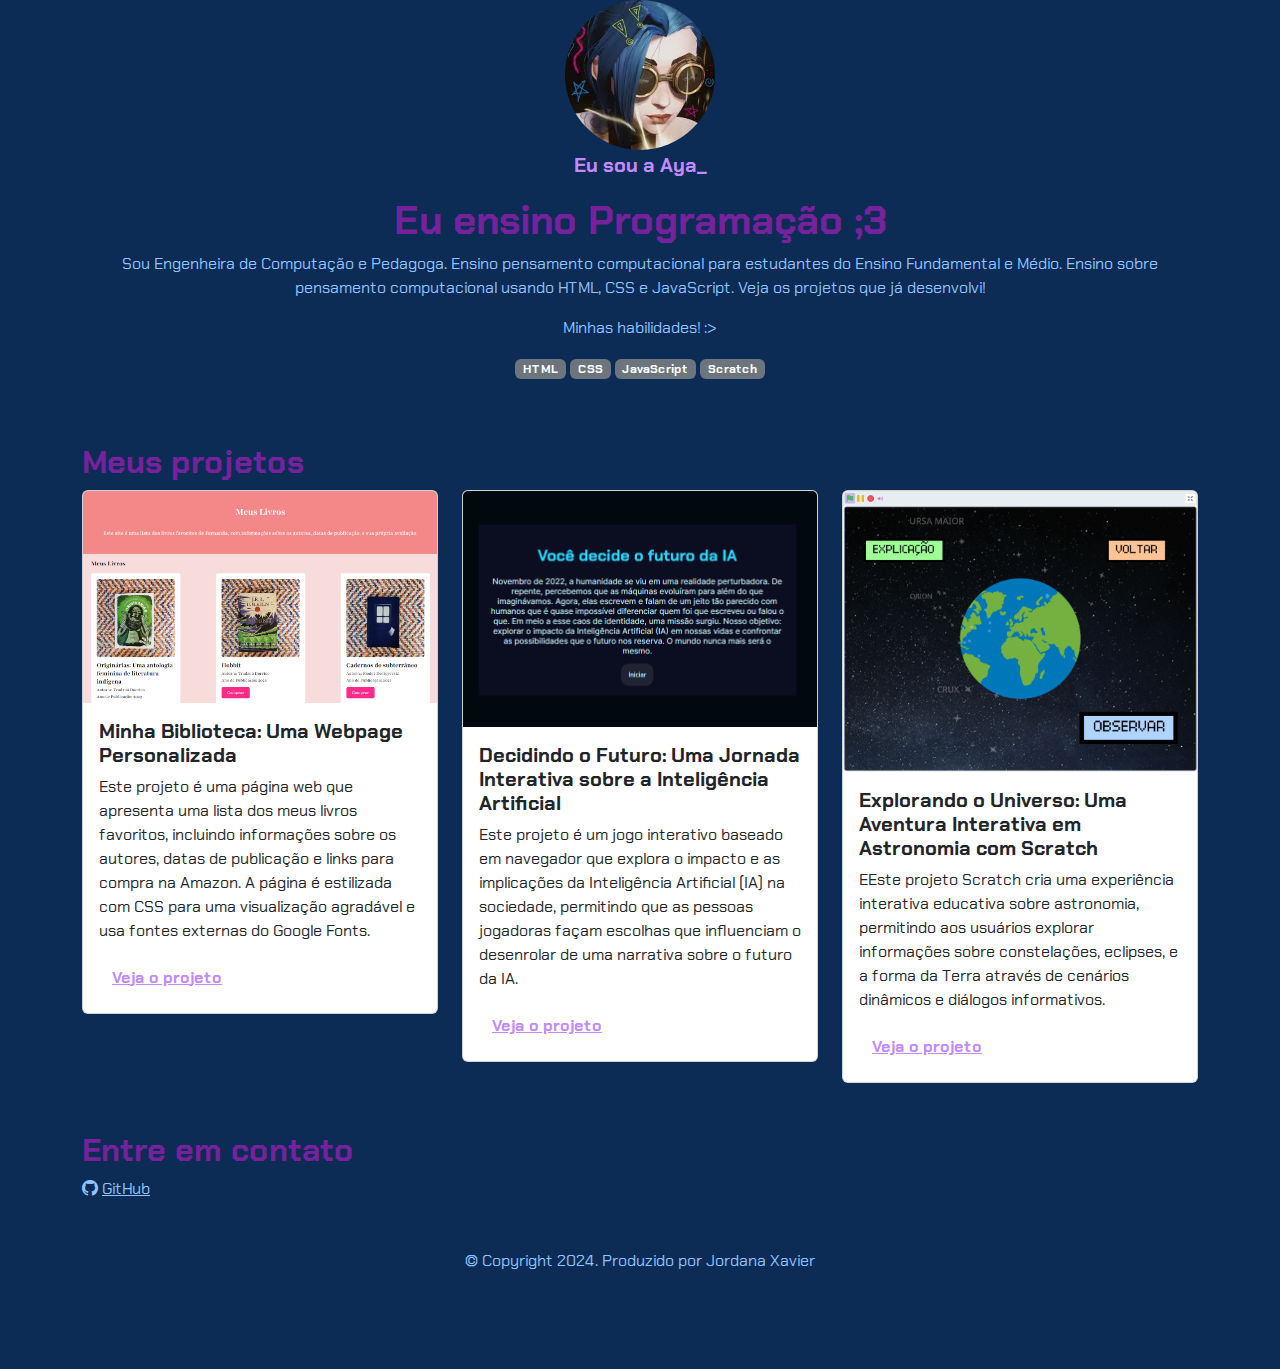
<file: index.html>
<!DOCTYPE html>
<html lang="pt-br">

<head>
    <meta charset="UTF-8">
    <meta name="viewport" content="width=device-width, initial-scale=1.0">
    <link href="https://cdn.jsdelivr.net/npm/bootstrap@5.3.2/dist/css/bootstrap.min.css" rel="stylesheet">
    <link rel="stylesheet" href="https://cdn.jsdelivr.net/npm/bootstrap-icons@1.11.3/font/bootstrap-icons.min.css">
    <link rel="stylesheet" href="style.css">
    <title>Portfólio da Aya! :D </title>
</head>

<body>
    <header class="container text-center">
        <img src="img/avatar-perfil.png" alt="avatar da Aya" class="rounded-circle" width="150" height="150"
            srcset="">
        <p class="lead">Eu sou a Aya_</p>
        <h1>Eu ensino Programação ;3</h1>
        <p>Sou Engenheira de Computação e Pedagoga. Ensino pensamento computacional para estudantes do Ensino
            Fundamental e Médio. Ensino sobre pensamento computacional usando HTML, CSS e JavaScript. Veja os projetos
            que já desenvolvi!</p>
        <p>Minhas habilidades! :> </p>
        <div>
            <p class="badge bg-secondary">HTML</p>
            <p class="badge bg-secondary">CSS</p>
            <p class="badge bg-secondary">JavaScript</p>
            <p class="badge bg-secondary">Scratch</p>
        </div>
    </header>
    <main class="container mt-5">
        <h2>Meus projetos</h2>
        <div class="row">
            <!-- Projeto 1 -->
            <div class="col-md-4">
                <div class="card">
                    <img src="img/projeto-1.png" class="card-img-top" alt="Imagem do projeto de biblioteca virtual">
                    <div class="card-body">
                        <h5 class="card-title">Minha Biblioteca: Uma Webpage Personalizada</h5>
                        <p class="card-text">Este projeto é uma página web que apresenta uma lista dos meus livros
                            favoritos, incluindo informações sobre os autores, datas de publicação e links para compra
                            na Amazon. A página é estilizada com CSS para uma visualização agradável e usa fontes
                            externas do Google Fonts.
                        </p>
                        <button type="button" class="btn btn-link" data-bs-toggle="modal" data-bs-target="#modal1">Veja
                            o projeto</button>
                    </div>
                </div>
            </div>
            <!-- Projeto 2 -->
            <div class="col-md-4">
                <div class="card">
                    <img src="img/projeto-2.png" class="card-img-top" alt="Imagem do projeto de biblioteca virtual">
                    <div class="card-body">
                        <h5 class="card-title">Decidindo o Futuro: Uma Jornada Interativa sobre a Inteligência
                            Artificial</h5>
                        <p class="card-text">Este projeto é um jogo interativo baseado em navegador que explora o
                            impacto e as implicações da Inteligência Artificial (IA) na sociedade, permitindo que as
                            pessoas jogadoras façam escolhas que influenciam o desenrolar de uma narrativa sobre o
                            futuro da IA.</p>
                        <button type="button" class="btn btn-link" data-bs-toggle="modal" data-bs-target="#modal2">Veja
                            o projeto</button>
                    </div>
                </div>
            </div>

            <!-- Projeto 3 -->
            <div class="col-md-4">
                <div class="card">
                    <img src="img/projeto-3.png" class="card-img-top" alt="Imagem do projeto de biblioteca virtual">
                    <div class="card-body">
                        <h5 class="card-title">Explorando o Universo: Uma Aventura Interativa em Astronomia com Scratch
                        </h5>
                        <p class="card-text">EEste projeto Scratch cria uma experiência interativa educativa sobre
                            astronomia, permitindo aos usuários explorar informações sobre constelações, eclipses, e a
                            forma da Terra através de cenários dinâmicos e diálogos informativos.
                        </p>
                        <button type="button" class="btn btn-link" data-bs-toggle="modal" data-bs-target="#modal3">Veja
                            o projeto</button>
                    </div>
                </div>
            </div>
        </div>
    </main>

    <!-- Modal 1 -->
    <div class="modal" id="modal1" tabindex="-1">
        <div class="modal-dialog">
            <div class="modal-content">
                <div class="modal-header">
                    <h5 class="modal-title">Minha Biblioteca: Uma Webpage Personalizada</h5>
                    <button type="button" class="btn-close" data-bs-dismiss="modal" aria-label="Close"></button>
                </div>
                <div class="modal-body">
                    <p>O projeto é uma página web criada com HTML e CSS, destinada a exibir uma coleção pessoal de
                        livros favoritos. O objetivo é criar um ambiente virtual onde seja possível compartilhar
                        seus livros preferidos, fornecendo uma descrição breve de cada um, incluindo o autor, o ano
                        de publicação e uma opção de compra.</p>
                    <p>A estrutura do site é baseada em HTML, que define a semântica e o layout do conteúdo,
                        enquanto o CSS é usado para estilizar a página visualmente, incluindo cores, tipografia e a
                        disposição dos elementos.</p>
                    <p>O HTML organiza o conteúdo em um cabeçalho com o título do site, seguido por uma divisão
                        principal (.container) que apresenta o propósito do site e a coleção de livros em uma seção
                        flexível (.livros). Cada livro é destacado em seu próprio contêiner (.livro), mostrando uma
                        imagem da capa, detalhes do livro e um link de compra. O design responsivo é garantido pelo
                        uso de uma meta tag viewport e um layout flexível que se adapta a diferentes tamanhos de
                        tela.</p>
                    <p>O CSS personaliza o visual do site, usando variáveis para cores, estilizando o texto com uma
                        fonte importada do Google Fonts e aplicando um esquema de cores suaves e botões interativos.
                        O uso de HTML e CSS é importante pois assim é possível criar um site acessível e
                        esteticamente agradável sem a necessidade de scripts complexos, com foco na usabilidade e na
                        experiência da pessoa usuária. A escolha da tipografia e do esquema de cores contribui para
                        a atmosfera acolhedora do site, incentivando a exploração da coleção de livros.</p>
                    <img src="img/projeto-1.png" class="img-fluid w-100"
                        alt="Imagem representativa do projeto de uma biblioteca online">
                </div>
                <div class="modal-footer">
                    <a href="projeto 1/index.html">Ver projeto ao vivo</a>
                    <a href="https://github.com/femascheti/minhas-leituras">Ver código do projeto</a>
                </div>
            </div>
        </div>
    </div>
    <!-- Modal 2 -->
    <div class="modal" id="modal2" tabindex="-1">
        <div class="modal-dialog">
            <div class="modal-content">
                <div class="modal-header">
                    <h5 class="modal-title">Minha Biblioteca: Uma Webpage Personalizada</h5>
                    <button type="button" class="btn-close" data-bs-dismiss="modal" aria-label="Close"></button>
                </div>
                <div class="modal-body">
                    <p>O projeto consiste em uma aplicação web interativa, desenvolvida com HTML, CSS, e JavaScript, que
                        simula uma experiência narrativa centrada no tema da Inteligência Artificial. O objetivo é
                        engajar os jogadores em um cenário fictício que aborda o avanço da IA e suas possíveis
                        consequências para a humanidade, destacando a importância da reflexão ética sobre a tecnologia.
                    </p>
                    <p>O HTML estrutura o conteúdo da página, dividindo-o em seções como a tela inicial, caixa de
                        perguntas, alternativas de resposta, e o resultado final baseado nas escolhas do jogador. O CSS
                        é utilizado para estilizar a página, empregando um esquema de cores futurista e layout
                        responsivo para melhorar a experiência do usuário. JavaScript é usado para adicionar
                        interatividade ao jogo, manipulando o DOM para atualizar o conteúdo da página conforme as
                        escolhas do jogador, e determinando o fluxo da narrativa através de uma série de perguntas e
                        respostas.</p>
                    <p>O HTML organiza o conteúdo em um cabeçalho com o título do site, seguido por uma divisão
                        principal (.container) que apresenta o propósito do site e a coleção de livros em uma seção
                        flexível (.livros). Cada livro é destacado em seu próprio contêiner (.livro), mostrando uma
                        imagem da capa, detalhes do livro e um link de compra. O design responsivo é garantido pelo
                        uso de uma meta tag viewport e um layout flexível que se adapta a diferentes tamanhos de
                        tela.</p>
                    <p>Os scripts JavaScript incluem módulos para gerar nomes aleatórios, definir as perguntas e as
                        lógicas de jogo, como iniciar o jogo, apresentar perguntas e alternativas, processar as escolhas
                        dos jogadores, e exibir o resultado final. Este design modular facilita a manutenção e a
                        expansão futura do jogo. A importância das ferramentas utilizadas (HTML, CSS, JavaScript) reside
                        na criação de uma experiência interativa que não apenas entretém, mas também educa os jogadores
                        sobre a complexidade ética e social da IA, incentivando a reflexão crítica sobre o papel da
                        tecnologia em nossas vidas.
                    </p>
                    <img src="img/projeto-2.png" class="img-fluid w-100"
                        alt="Imagem representativa do projeto de uma biblioteca online">
                </div>
                <div class="modal-footer">
                    <a href="https://femascheti.github.io/tecnicas-computacionais-refletindo-sobre-ia/">Ver projeto ao
                        vivo</a>
                    <a href="https://github.com/femascheti/tecnicas-computacionais-refletindo-sobre-ia">Ver código do
                        projeto</a>
                </div>
            </div>
        </div>
    </div>

    <!-- Modal 3 -->
    <div class="modal" id="modal3" tabindex="-1">
        <div class="modal-dialog">
            <div class="modal-content">
                <div class="modal-header">
                    <h5 class="modal-title">Minha Biblioteca: Uma Webpage Personalizada</h5>
                    <button type="button" class="btn-close" data-bs-dismiss="modal" aria-label="Close"></button>
                </div>
                <div class="modal-body">
                    <p>O projeto é uma aplicação educativa interativa focada em ensinar conceitos básicos de
                        astronomia. Utiliza uma série de scripts associados a diferentes atores (sprites) e
                        cenários para criar uma experiência de aprendizado envolvente. O objetivo é familiarizar
                        os usuários com tópicos como as fases da Lua, eclipses, a visibilidade de diferentes
                        constelações dependendo da localização geográfica na Terra, e a forma da Terra, através
                        de interações e visualizações dinâmicas.</p>
                    <p>Cada ator no projeto possui scripts que definem seu comportamento em resposta a eventos
                        específicos, como o início do programa (quando a bandeira é clicada), cliques do
                        usuário, ou mensagens recebidas. Estes eventos desencadeiam ações como mudanças de
                        cenário, movimentos de atores, exibição ou ocultação de atores, e a apresentação de
                        diálogos informativos. Por exemplo, ao clicar em determinados atores, os usuários podem
                        "receber" uma prova, o que leva a uma mudança de cenário e a exibição de informações
                        relevantes ou a visualização de uma constelação específica.</p>
                    <p>A importância das ferramentas utilizadas, como os blocos de código visual do Scratch,
                        reside na sua acessibilidade e na capacidade de engajar aprendizes de diferentes idades
                        no pensamento computacional e na exploração de conceitos científicos de forma
                        interativa. O uso de cenários, movimentos, e diálogos dinâmicos ajuda a criar uma
                        experiência de aprendizado mais rica e memorável, encorajando os usuários a explorar e
                        interagir com o conteúdo de maneira ativa, em vez de passivamente.</p>
                    <img src="img/projeto-3.png" alt="Projeto 3" class="img-fluid w-100">
                </div>
                <div class="modal-footer">
                    <a href="https://scratch.mit.edu/projects/951732825/">Ver projeto ao vivo</a>
                </div>
            </div>
        </div>
    </div>
    <footer class="container py-5">
        <h2>Entre em contato</h2>
        <div>
            <i class="bi bi-github"></i>
            <a href="https://github.com/femascheti">GitHub</a>
        </div>
        <p class="my-5 text-center">© Copyright 2024. Produzido por Jordana Xavier</p>
    </footer>

    <script src="https://cdn.jsdelivr.net/npm/bootstrap@5.3.2/dist/js/bootstrap.bundle.min.js"></script>
</body>

</html>
</file>
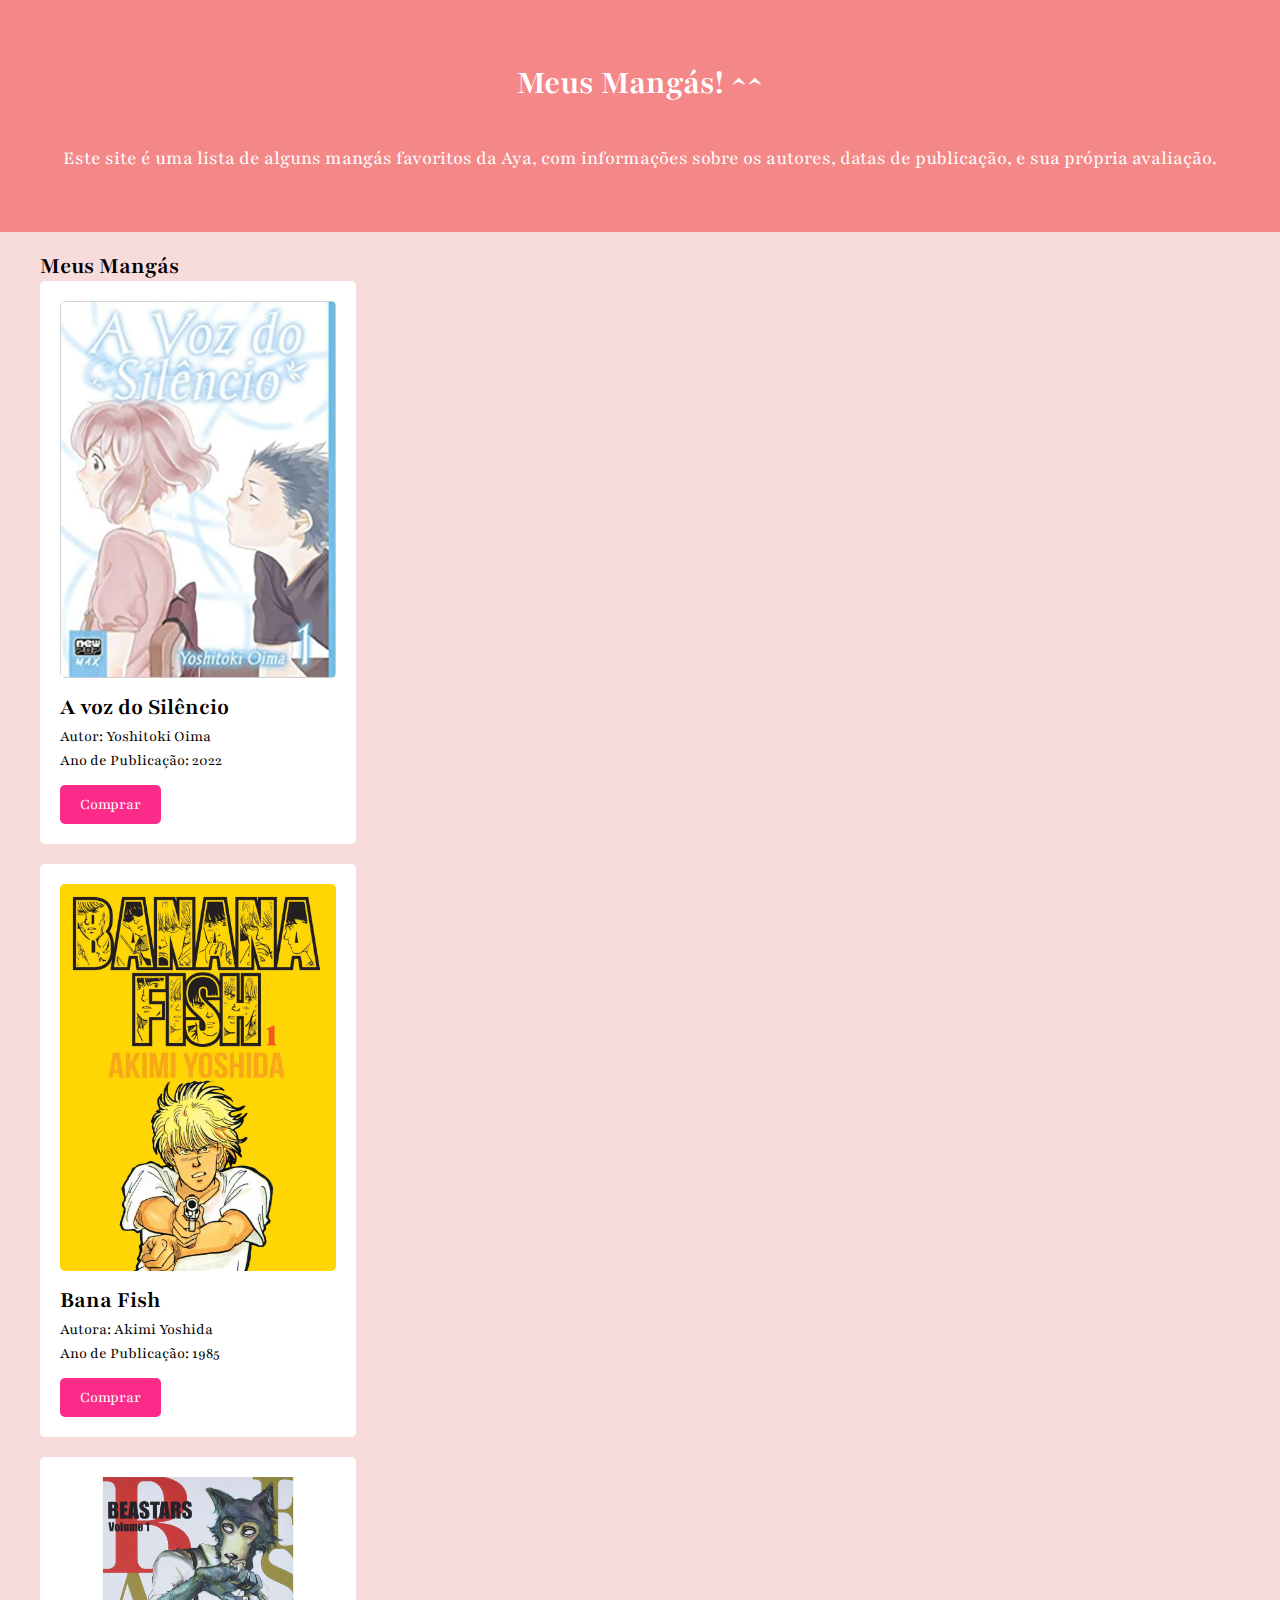
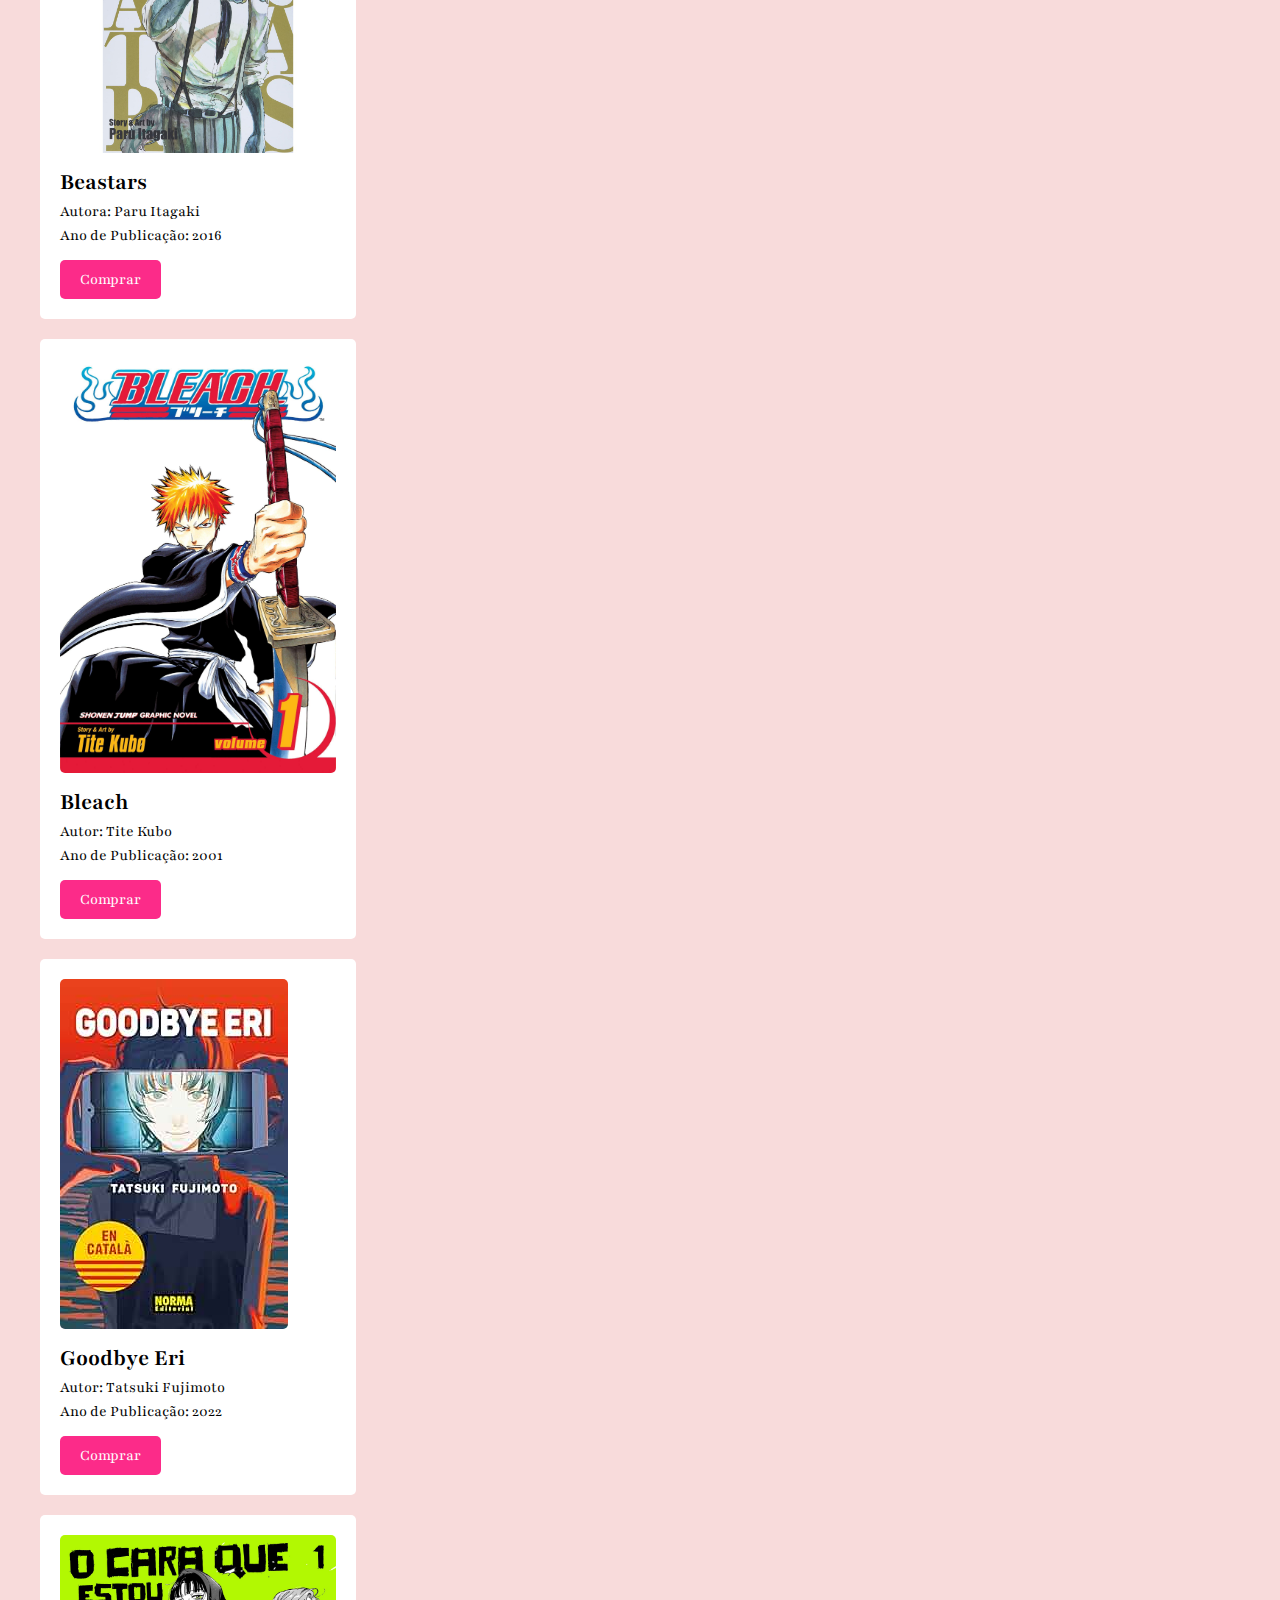
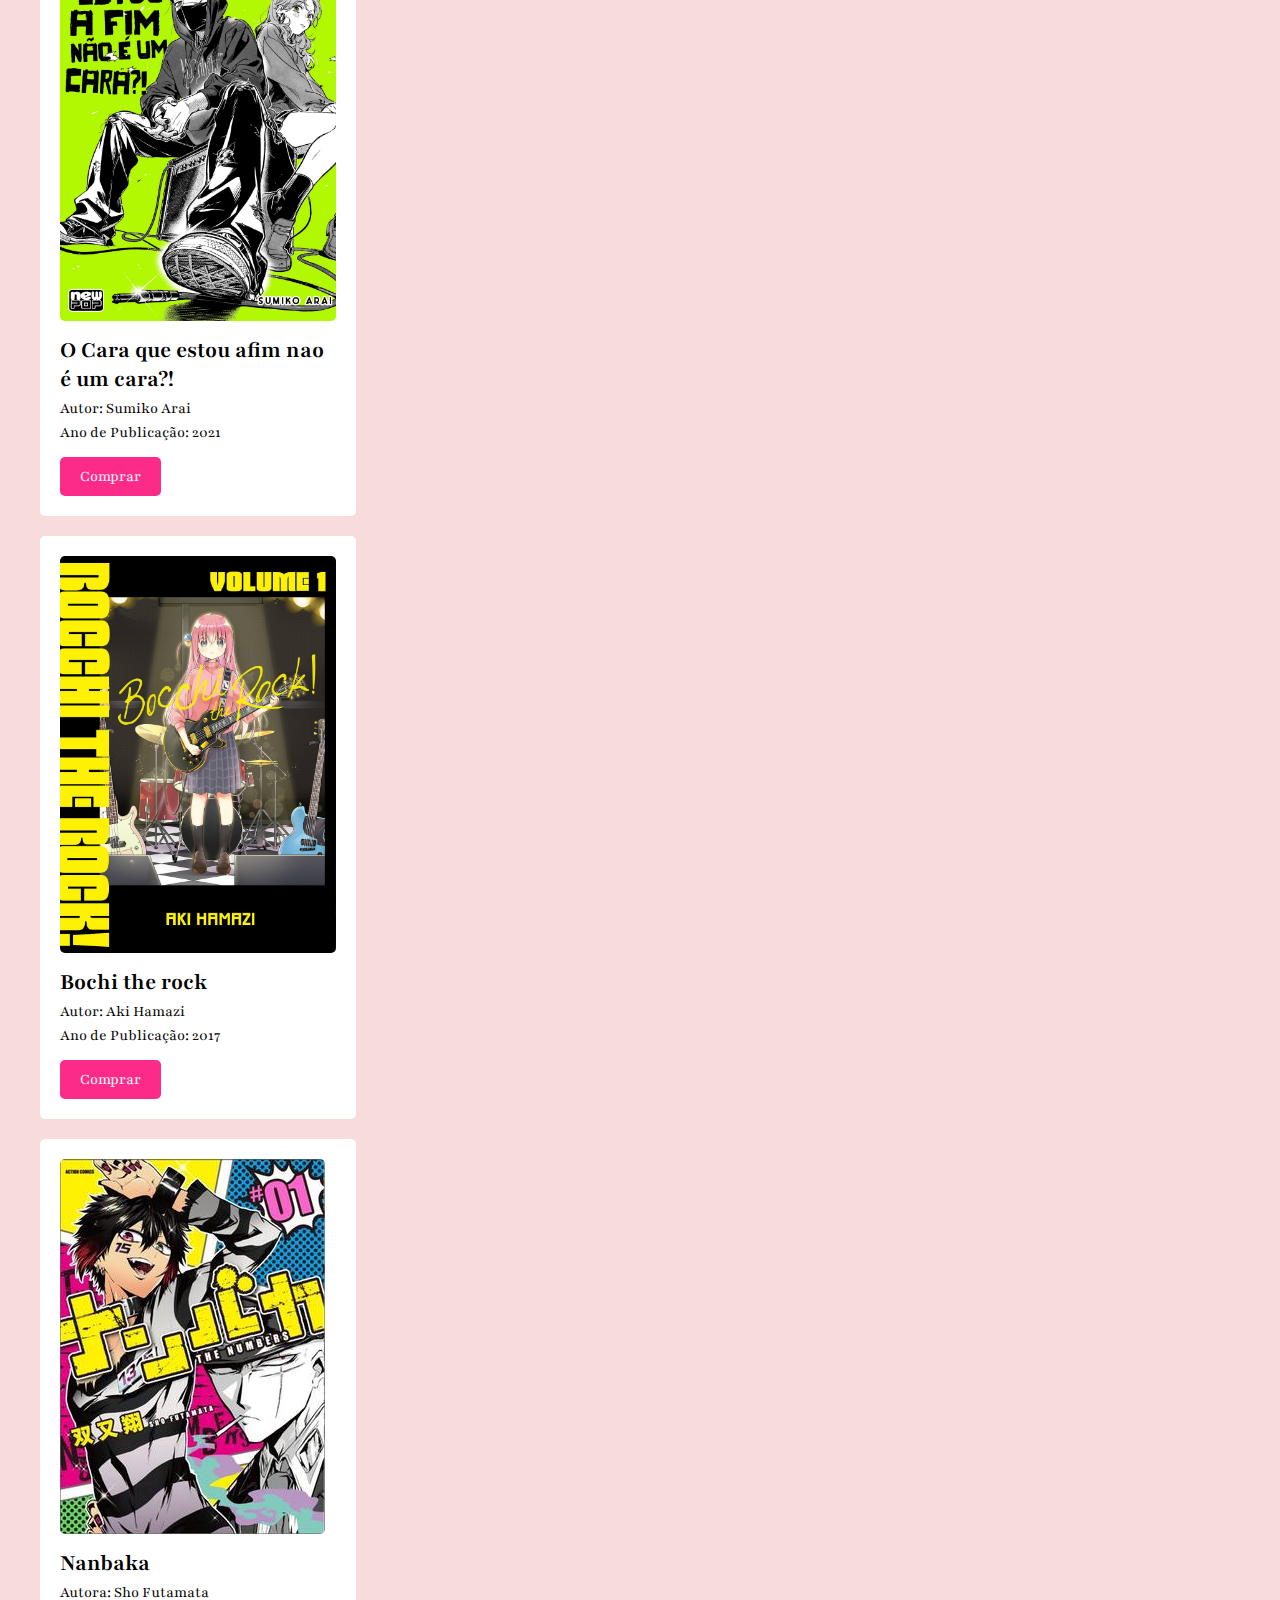
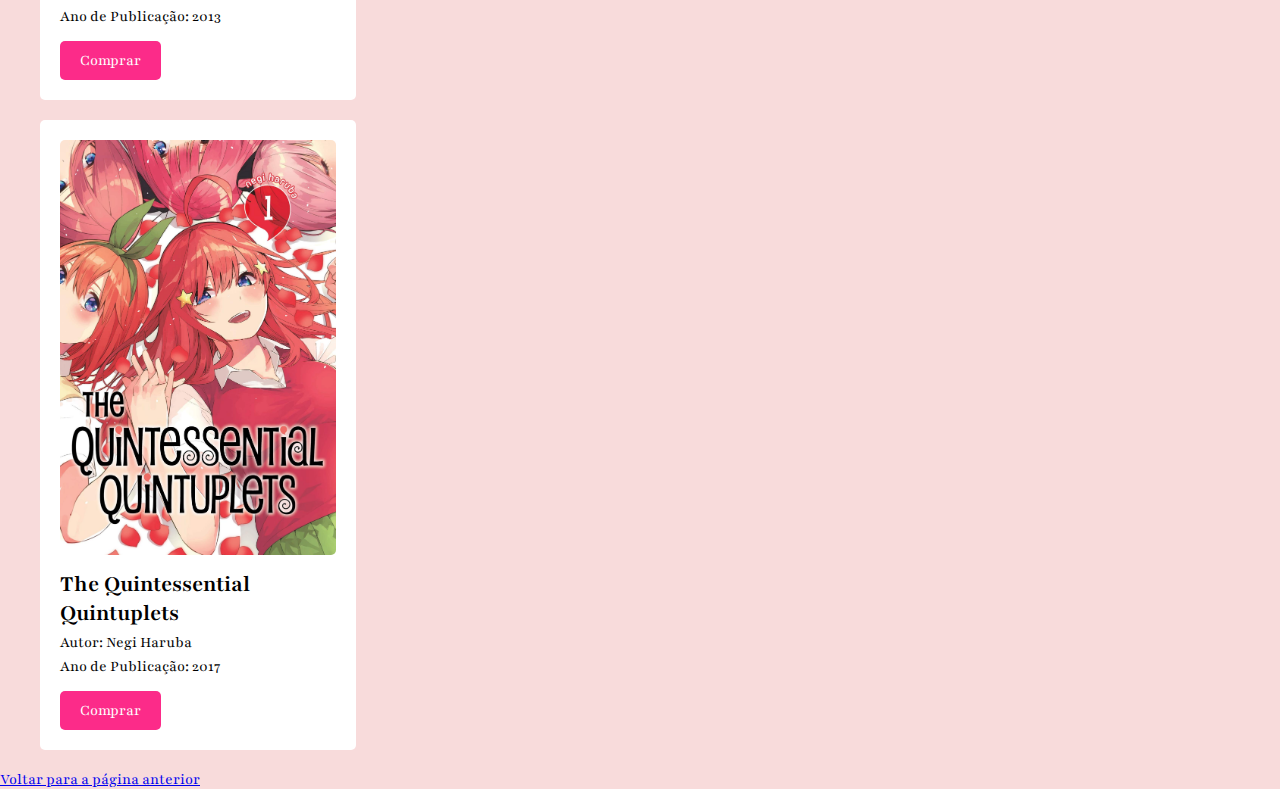
<file: projeto 1/index.html>
<!DOCTYPE html>
<html lang="pt-BR">

<head>
    <meta charset="UTF-8">
    <meta name="viewport" content="width=device-width, initial-scale=1.0">
    <link rel="stylesheet" href="style.css">
    <link rel="preconnect" href="https://fonts.googleapis.com">
    <link rel="preconnect" href="https://fonts.gstatic.com" crossorigin>
    <link
        href="https://fonts.googleapis.com/css2?family=Kalnia:wght@100..700&family=Playfair:ital,opsz,wght@0,5..1200,300..900;1,5..1200,300..900&display=swap"
        rel="stylesheet">
    <title>Meus Mangás! ^^</title>
</head>

<body>

    <header>
        <h1 class="cabecalho">Meus Mangás! ^^</h1>
        <p class="cabecalho">Este site é uma lista de alguns mangás favoritos da Aya, com informações sobre os autores, datas de publicação, e sua própria avaliação.</p>
    </header>

    <div class="container">
        <h2>Meus Mangás</h2>
        <div class="mangás">
            
            <!-- livro 1 -->
            <div class="livro">
                <img src="img/A voz do Silêncio.jpg" alt="Capa do Livro">
                <h2>A voz do Silêncio</h2>
                <p>Autor: Yoshitoki Oima</p>
                <p>Ano de Publicação: 2022</p>
                <a href="https://www.amazon.com.br/Voz-Silêncio-Edição-Definitiva/dp/6586799074/ref=sr_1_14?crid=2YY7OIWHC5BKA&dib=eyJ2IjoiMSJ9.[base64].AfW3FBxtN-rkjOkAi8i7rrnoMdWmE11rWXz1EEcakdA&dib_tag=se&keywords=a+voz+do+silencio&qid=1749413638&sprefix=a+vo%2Caps%2C339&sr=8-14" class="comprar-btn">Comprar</a>
            </div>


            <!-- livro 2 -->
            <div class="livro">
                <img src="img/Banana Fish.jpg" alt="Capa do Livro">
                <h2>Bana Fish</h2>
                <p>Autora: Akimi Yoshida</p>
                <p>Ano de Publicação: 1985</p>
                <a href="https://www.amazon.com.br/Banana-Fish-Vol-Akimi-Yoshida/dp/8542628640/ref=sr_1_1?crid=3L9389PWVD4M1&dib=eyJ2IjoiMSJ9.[base64].Jro0KJgS9YRJxXiyvQjizfiqnMpAE7-GYr0v8lM48Dw&dib_tag=se&keywords=bana+fish&qid=1749413573&sprefix=bana+fi%2Caps%2C410&sr=8-1&ufe=app_do%3Aamzn1.fos.6d798eae-cadf-45de-946a-f477d47705b9" class="comprar-btn">Comprar</a>
            </div>
            
            <!-- livro 3 -->
            <div class="livro">
                <img src="img/Beastars.jpg" alt="Capa do Livro">
                <h2>Beastars</h2>
                <p>Autora: Paru Itagaki</p>
                <p>Ano de Publicação: 2016</p>
                <a href="https://www.amazon.com.br/Beastars-Vol-1-Paru-Itagaki/dp/8542618688/ref=sr_1_2?crid=3FCIGNHHWOLJC&dib=eyJ2IjoiMSJ9.[base64].-HLBQI-aLz5Tm1o1OnYYVUvRuCWU9YmQ7hdosUDOxMg&dib_tag=se&keywords=beastars&qid=1749413880&sprefix=beas%2Caps%2C462&sr=8-2" class="comprar-btn">Comprar</a>
            </div>
            
            <!-- livro 4 -->
            <div class="livro">
                <img src="img/Bleach.jpg" alt="Capa do Livro">
                <h2>Bleach</h2>
                <p>Autor: Tite Kubo</p>
                <p>Ano de Publicação: 2001</p>
                <a href="https://www.amazon.com.br/Bleach-Remix-01-Tite-Kubo/dp/6559603342/ref=sr_1_1?__mk_pt_BR=ÅMÅŽÕÑ&crid=1QGHUKWL2KY0F&dib=eyJ2IjoiMSJ9.[base64].D7xQDzCyyjtulNFHkAdJ6tEbp-a-ixG_RcHisWCP7o4&dib_tag=se&keywords=bleach&qid=1749413942&sprefix=bleach%2Caps%2C305&sr=8-1&ufe=app_do%3Aamzn1.fos.6d798eae-cadf-45de-946a-f477d47705b9" class="comprar-btn">Comprar</a>
            </div>

            <!--livro 5-->
            <div class="livro">
                <img src="img/Goodbye Eri.jpg" alt="Capa do Livro">
                <h2>Goodbye Eri</h2>
                <p>Autor: Tatsuki Fujimoto</p>
                <p>Ano de Publicação: 2022</p>
                <a href="https://www.amazon.com.br/Sayonara-eri-01-Tatsuki-Fujimoto/dp/6525915058/ref=sr_1_1?crid=3JKHWZ8Z2LJPO&dib=eyJ2IjoiMSJ9.[base64].m3ROXAV-Vs0XR1ZQG6S8EcEsh5f3i4clnslvFYitY6o&dib_tag=se&keywords=goodbye+eri&qid=1749414179&sprefix=goodbye%2Caps%2C299&sr=8-1" class="comprar-btn">Comprar</a>
            </div>

            <!--livro 6-->
            <div class="livro">
                <img src="img/Madoka Magica.jpg" alt="Capa do Livro">
                <h2>O Cara que estou afim nao é um cara?!</h2>
                <p>Autor: Sumiko Arai</p>
                <p>Ano de Publicação: 2021</p>
                <a href="https://www.amazon.com.br/cara-que-estou-fim-não/dp/8583625484" class="comprar-btn">Comprar</a>
            </div>

            <!--livro 7-->
            <div class="livro">
                <img src="img/Mahou Shoujo Site.jpg" alt="Capa do Livro">
                <h2>Bochi the rock</h2>
                <p>Autor: Aki Hamazi</p>
                <p>Ano de Publicação: 2017</p>
                <a href="https://www.mangastorebrasil.com/produtos/manga-artesanal-em-ingles-bocchi-the-rock/?srsltid=AfmBOopp-oAuzkRvQ7L8Ul-rhhmB9zWwr-E0u_tcfhxiLPmttIGH2TMw" class="comprar-btn">Comprar</a>
            </div>

            <!--livro 8-->
            <div class="livro">
                <img src="img/Nanbaka.jpg" alt="Capa do Livro">
                <h2>Nanbaka</h2>
                <p>Autora: Sho Futamata</p>
                <p>Ano de Publicação: 2013</p>
                <a href="https://www.konekoshouten.com.br/product_info.php?products_id=9932" class="comprar-btn">Comprar</a>
            </div>

            <!--livro 9-->
            <div class="livro">
                <img src="img/The Quintessential Quintuplets.jpg" alt="Capa do Livro">
                <h2>The Quintessential Quintuplets</h2>
                <p>Autor: Negi Haruba</p>
                <p>Ano de Publicação: 2017</p>
                <a href="https://www.amazon.com.br/Quintessential-Quintuplets-Season-Manga-Box/dp/1646512537/ref=sr_1_1?dib=eyJ2IjoiMSJ9.[base64].RSZF4f1MAhb2iGzULdXx9X8Z57HuViZfiKYD4NLWWkk&dib_tag=se&keywords=gotoubun+no+hanayome+1&qid=1749827344&sr=8-1&ufe=app_do%3Aamzn1.fos.fcd6d665-32ba-4479-9f21-b774e276a678" class="comprar-btn">Comprar</a>
            </div>
        </div>
    </div>
    <p><a href="javascript:history.go(-1)">Voltar para a página anterior</a></p>


</body>

</html>
</file>
<file: style.css>
@import url('https://fonts.googleapis.com/css2?family=Chakra+Petch:ital,wght@0,300;0,400;0,500;0,600;0,700;1,300;1,400;1,500;1,600;1,700&display=swap');

:root {
    --cor-principal: #91c4ff;
    --cor-secundaria: #76229c;
    --cor-destaque: #c18aff;
}

body {
    font-family: 'Chakra Petch', sans-serif;
    color: var(--cor-principal);
}

h1, h2, h5 {
    color: var(--cor-secundaria);
    font-weight: 700;
}

.lead, .btn-link {
    color: var(--cor-destaque);
    font-weight: 700;
}

a, .btn-link:hover {
    color: var(--cor-principal)
}

a:hover{
    color: var(--cor-destaque);
}

body {
    background-color: rgb(12, 43, 85);
}
</file>
<file: projeto 1/style.css>
* {
    margin: 0;
    padding: 0;
}

:root {
    --cor-principal: #F48888;
    --cor-destaque: #FC2B89;
    --cor-background: #F8DBDB;
}

body {
    font-family: "Playfair", serif;
    background-color: var(--cor-background);
}

header {
    background-color: var(--cor-principal);
    color: #fff;
    text-align: center;
    padding: 20px 0;
}

.cabecalho {
    margin: 42px 42px;
}

header p {
    font-size: 20px;
}

.container {
    max-width: 1200px;
    margin: 20px auto;
    padding: 0 20px;
}

h1 {
    margin-top: 0;
    font-size: 35px;
}


.livros {
    display: flex;
    flex-wrap: wrap;
    justify-content: space-between;
    margin-top: 20px;
}

.livro {
    width: 23%;
    background-color: #fff;
    border-radius: 5px;
    padding: 20px;
    margin-bottom: 20px;
}

.livro img {
    max-width: 100%;
    border-radius: 5px;
    margin-bottom: 10px;
}

.livro h2 {
    margin-top: 0;
}

.livro p {
    margin: 5px 0;
}

.comprar-btn {
    background-color: var(--cor-destaque);
    color: #fff;
    border: none;
    padding: 10px 20px;
    border-radius: 5px;
    text-decoration: none;
    display: inline-block;
    margin-top: 10px;
}

.comprar-btn:hover {
    background-color: var(--cor-background);
    color: var(--cor-destaque);
}
</file>
